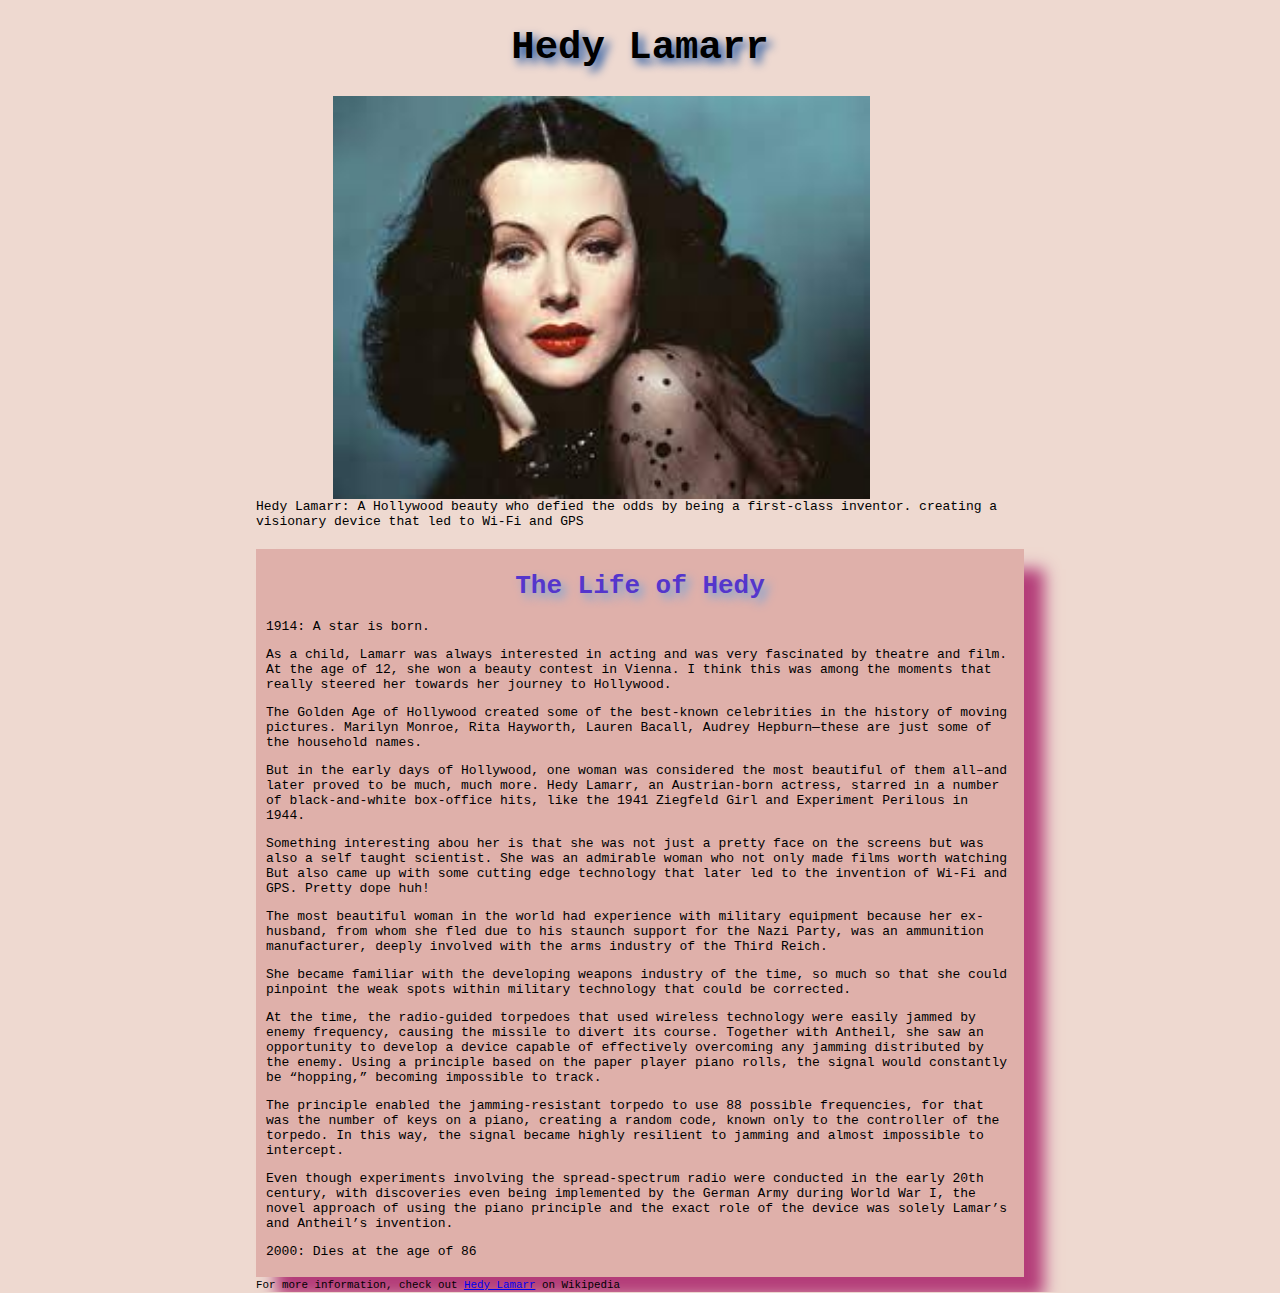
<file: Oasis 2/index.html>
<!DOCTYPE html>
<html lang="en">
<head>
    <meta charset="UTF-8">
    <meta name="viewport" content="width=device-width, initial-scale=1.0">
    <meta http-equiv="X-UA-Compatible" content="ie=edge">
    <link rel="stylesheet" href="style.css">
    <title>Hedy Lamarr</title>
</head>
<body>
    <main id="main">
        <h1 id="title">Hedy Lamarr</h1>
        <div id="img-div">
            <!-- The img element should responsively resize, relative to the width of its parent element, without exceeding its original size. -->
            <!-- The img element should be centered within its parent element. -->
            <img src="./img/hedy.jpg" id="image" alt="Hedy Lamarr">
            <small id="img-caption">Hedy Lamarr: A Hollywood beauty who defied the odds by being a first-class inventor. creating a visionary device that led to Wi-Fi and GPS</small>
        </div>
        <div id="tribute-info">
            <h1 class="title"> The Life of Hedy</h1>
            <p>1914: A star is born.</p>

            <p>As a child, Lamarr was always interested in acting and was very fascinated by theatre and film. At the age of 12, she won a beauty contest in Vienna. I think this was among the moments that really steered her towards her journey to Hollywood.</p>
            
            <p>The Golden Age of Hollywood created some of the best-known celebrities in the history of moving pictures. Marilyn Monroe, Rita Hayworth, Lauren Bacall, Audrey Hepburn―these are just some of the household names.</p>
            
            <p>But in the early days of Hollywood, one woman was considered the most beautiful of them all–and later proved to be much, much more. Hedy Lamarr, an Austrian-born actress, starred in a number of black-and-white box-office hits, like the 1941 Ziegfeld Girl and Experiment Perilous in 1944.</p>
            
        <p>Something interesting abou her is that she was not just a pretty face on the screens but was also a self taught scientist. She was an admirable woman who not only made films worth watching But also came up with some cutting edge technology that later led to the invention of Wi-Fi and GPS. Pretty dope huh!</p>
            
    <p>The most beautiful woman in the world had experience with military equipment because her ex-husband, from whom she fled due to his staunch support for the Nazi Party, was an ammunition manufacturer, deeply involved with the arms industry of the Third Reich.</p>
            
            <p>She became familiar with the developing weapons industry of the time, so much so that she could pinpoint the weak spots within military technology that could be corrected.</p>
            
        <p>At the time, the radio-guided torpedoes that used wireless technology were easily jammed by enemy frequency, causing the missile to divert its course. Together with Antheil, she saw an opportunity to develop a device capable of effectively overcoming any jamming distributed by the enemy. Using a principle based on the paper player piano rolls, the signal would constantly be “hopping,” becoming impossible to track.</p>
            
            <p>The principle enabled the jamming-resistant torpedo to use 88 possible frequencies, for that was the number of keys on a piano, creating a random code, known only to the controller of the torpedo. In this way, the signal became highly resilient to jamming and almost impossible to intercept.</p>
            
        <p> Even though experiments involving the spread-spectrum radio were conducted in the early 20th century, with discoveries even being implemented by the German Army during World War I, the novel approach of using the piano principle and the exact role of the device was solely Lamar’s and Antheil’s invention.</p>
            
           <p> 2000: Dies at the age of 86</p></div>
        <small> For more information, check out <a id="tribute-link" href="https://en.wikipedia.org/wiki/Hedy_Lamarr" target="_blank">Hedy Lamarr</a> on Wikipedia</small>
    </main>
    
</body>
</html>
</file>
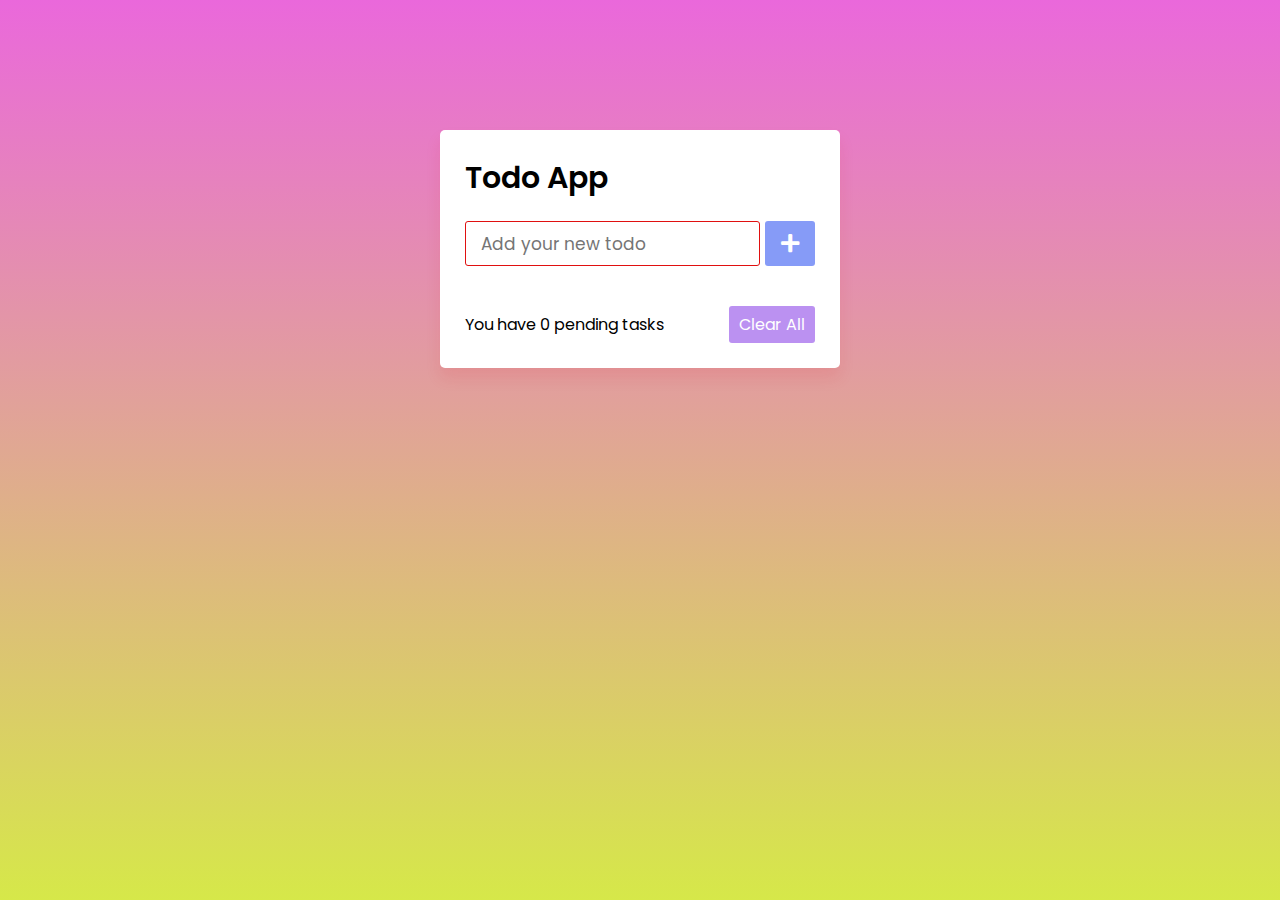
<file: Oasis 3/index.html>
<DOCTYPE html>
<html lang="en">
<head>
    <meta charset="UTF-8">
    <meta name="viewport" content="width=device-width, initial-scale=1.0">
    <title>Todo App JavaScript | CodingNepal</title>
    <link rel="stylesheet" href="style.css">
    <link rel="stylesheet" href="https://cdnjs.cloudflare.com/ajax/libs/font-awesome/5.15.3/css/all.min.css"/>
</head>
<body>
  <div class="wrapper">
    <header>Todo App</header>
    <div class="inputField">
      <input type="text" placeholder="Add your new todo">
      <button><i class="fas fa-plus"></i></button>
    </div>
    <ul class="todoList">
      <!-- data are comes from local storage -->
    </ul>
    <div class="footer">
      <span>You have <span class="pendingTasks"></span> pending tasks</span>
      <button>Clear All</button>
    </div>
  </div>
  <script src="script.js"></script>
</body>
</html>
</file>
<file: Oasis 2/style.css>
body{
    background-color: rgba(169, 63, 21, 0.2);
    margin:0 20%;
    font-family: monospace;
}

#title{
    text-align: center;
    text-shadow: 5px 5px 10px rgb(14, 73, 156);
    font-size:3em;
}

img{
    display: block;
    width: 70%;
    margin: 0 10%;
}

#img-caption{
    font-size: 13px;
}

div#tribute-info{
    background-color:rgba(164, 14, 22, 0.2);
    box-shadow: 20px 20px 15px rgb(180, 61, 121);
    padding:5px 10px;
    margin-top:20px;
}
h1.title{
    color:rgb(84, 54, 204);
    text-align:center;
    text-shadow: 5px 5px 10px rgb(113, 163, 219);
}
</file>
<file: Oasis 3/style.css>
@import url("https://fonts.googleapis.com/css2?family=Poppins:wght@200;300;400;500;600;700&display=swap");
* {
  margin: 0;
  padding: 0;
  box-sizing: border-box;
  font-family: "Poppins", sans-serif;
}
::selection {
  color: rgb(220, 233, 81);
  background: rgb(209, 18, 50);
}
body {
  width: 100%;
  height: 100vh;
  /* overflow: hidden; */
  padding: 10px;
  background: linear-gradient(to bottom, #ea68db 0%, #d6e849 100%);
}
.wrapper {
  background: rgb(255, 255, 255);
  max-width: 400px;
  width: 100%;
  margin: 120px auto;
  padding: 25px;
  border-radius: 5px;
  box-shadow: 0px 10px 15px rgba(221, 31, 31, 0.1);
}
.wrapper header {
  font-size: 30px;
  font-weight: 600;
}
.wrapper .inputField {
  margin: 20px 0;
  width: 100%;
  display: flex;
  height: 45px;
}
.inputField input {
  width: 85%;
  height: 100%;
  outline: none;
  border-radius: 3px;
  border: 1px solid rgb(224, 16, 16);
  font-size: 17px;
  padding-left: 15px;
  transition: all 0.3s ease;
}
.inputField input:focus {
  border-color: #e90814;
}
.inputField button {
  width: 50px;
  height: 100%;
  border: none;
  color: #fff;
  margin-left: 5px;
  font-size: 21px;
  outline: none;
  background: #244af1ea;
  cursor: pointer;
  border-radius: 3px;
  opacity: 0.6;
  pointer-events: none;
  transition: all 0.3s ease;
}
.inputField button:hover,
.footer button:hover {
  background: #e56a17;
}
.inputField button.active {
  opacity: 1;
  pointer-events: auto;
}
.wrapper .todoList {
  max-height: 250px;
  overflow-y: auto;
}
.todoList li {
  position: relative;
  list-style: none;
  margin-bottom: 8px;
  background: #84ecec;
  border-radius: 3px;
  padding: 10px 15px;
  cursor: default;
  overflow: hidden;
  word-wrap: break-word;
}
.todoList li .icon {
  position: absolute;
  right: -45px;
  top: 50%;
  transform: translateY(-50%);
  background: #ea2a2a;
  width: 45px;
  text-align: center;
  color: #fff;
  padding: 10px 15px;
  border-radius: 0 3px 3px 0;
  cursor: pointer;
  transition: all 0.2s ease;
}
.todoList li:hover .icon {
  right: 0px;
}
.wrapper .footer {
  display: flex;
  width: 100%;
  margin-top: 20px;
  align-items: center;
  justify-content: space-between;
}
.footer button {
  padding: 6px 10px;
  border-radius: 3px;
  border: none;
  outline: none;
  color: #fff;
  font-weight: 400;
  font-size: 16px;
  margin-left: 5px;
  background: #8e49e8;
  cursor: pointer;
  user-select: none;
  opacity: 0.6;
  pointer-events: none;
  transition: all 0.3s ease;
}
.footer button.active {
  opacity: 1;
  pointer-events: auto;
}
</file>
